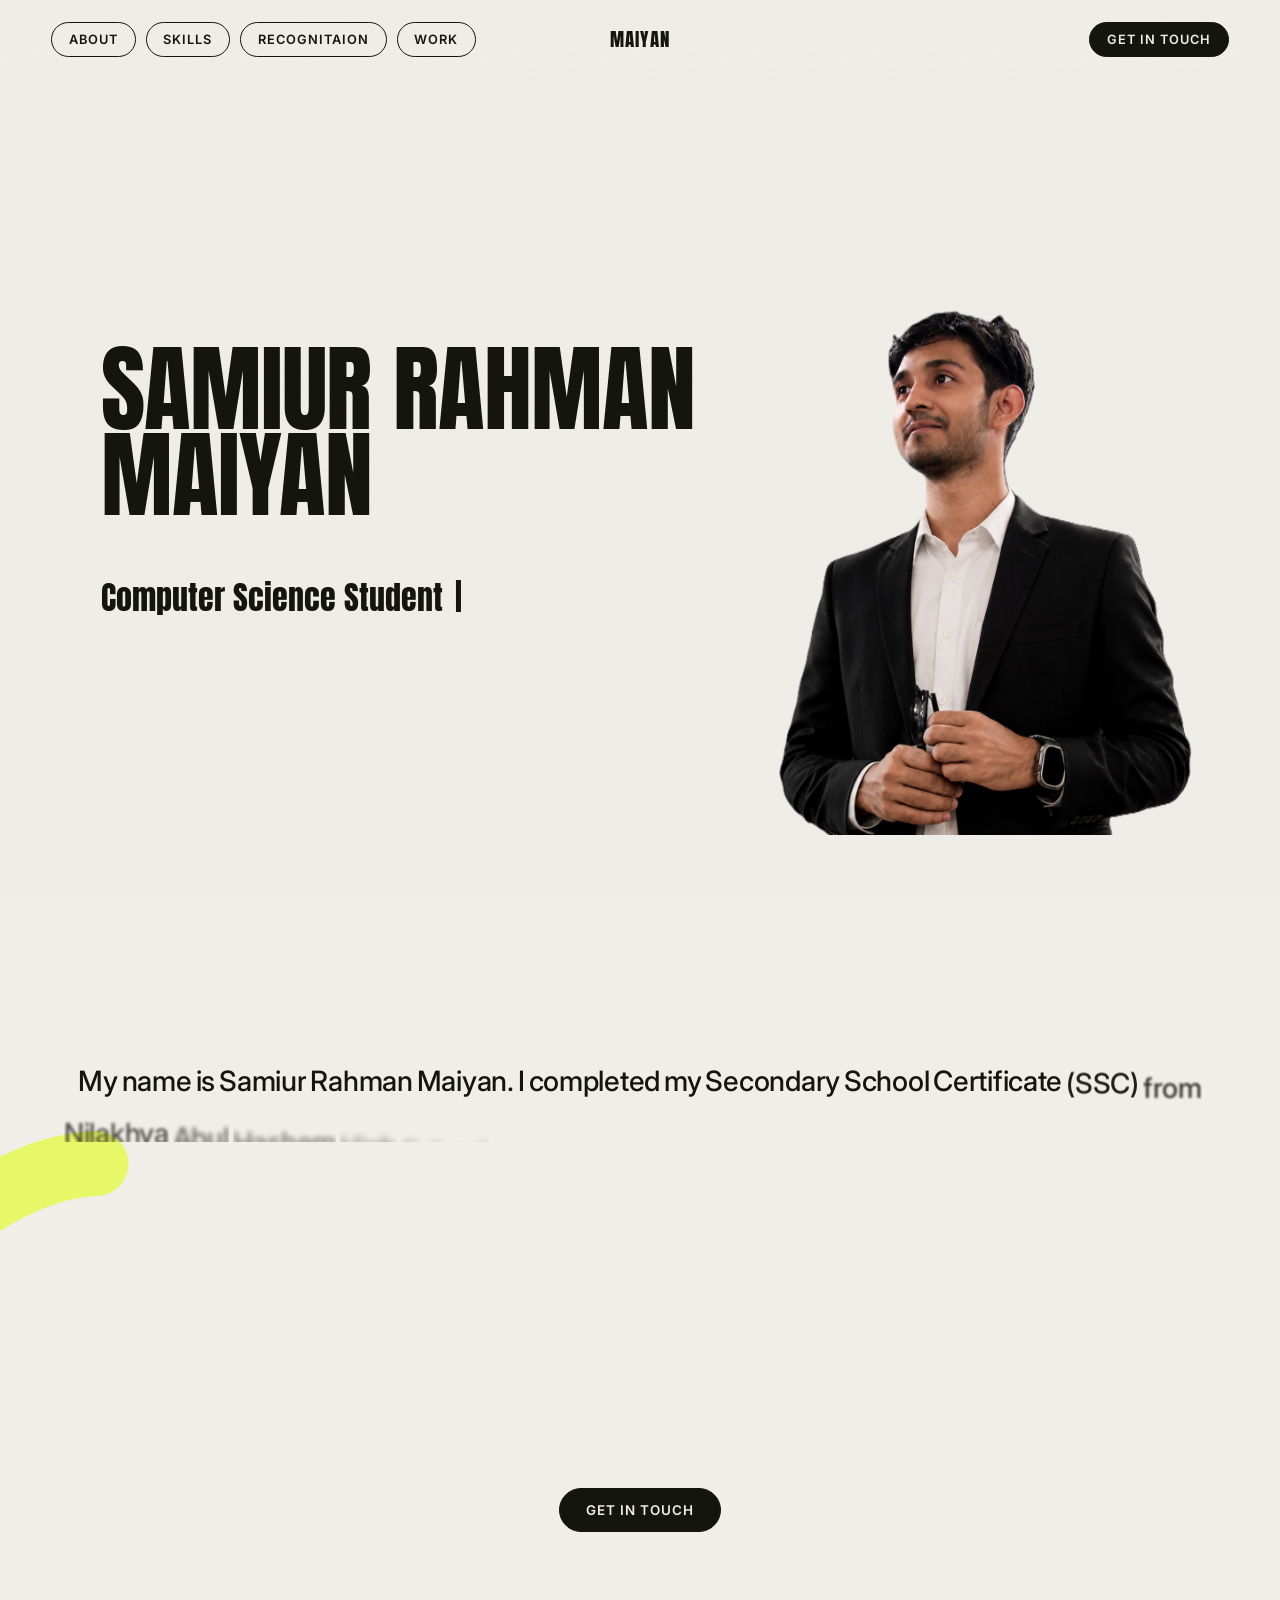
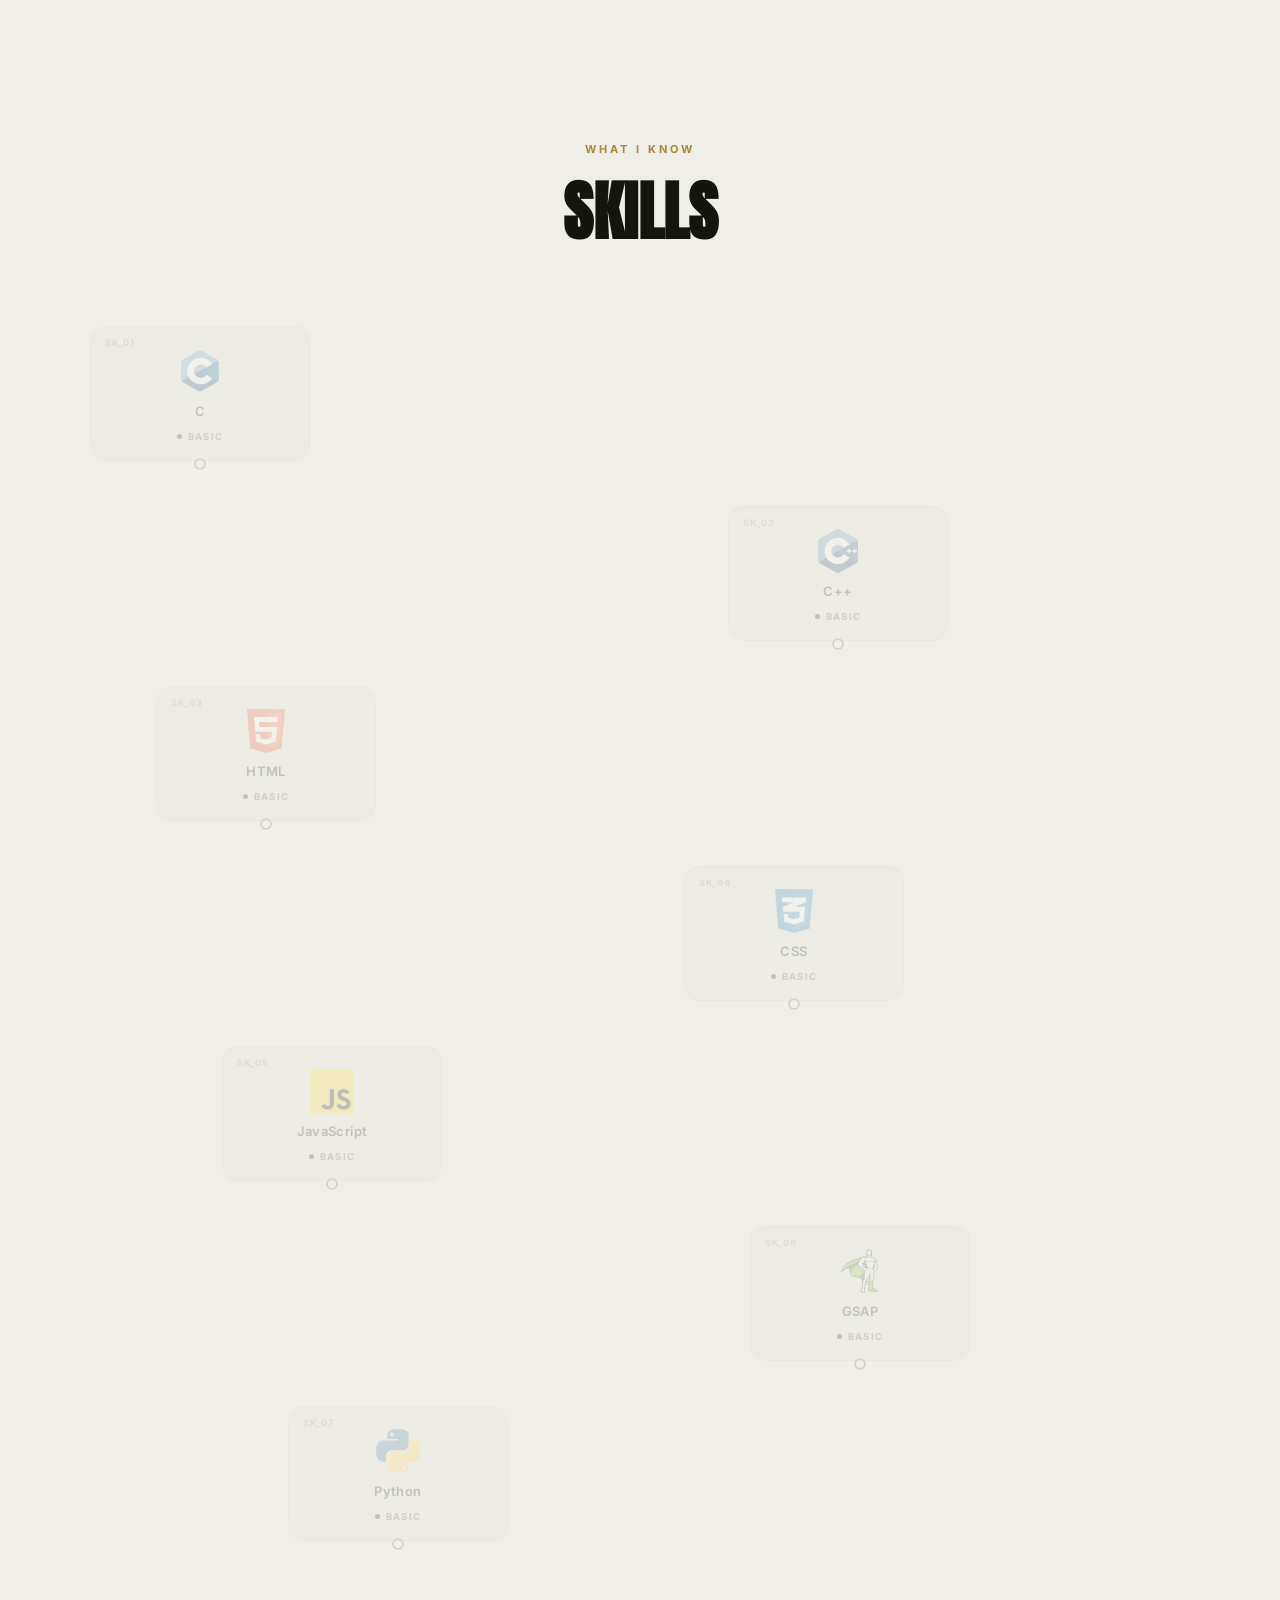
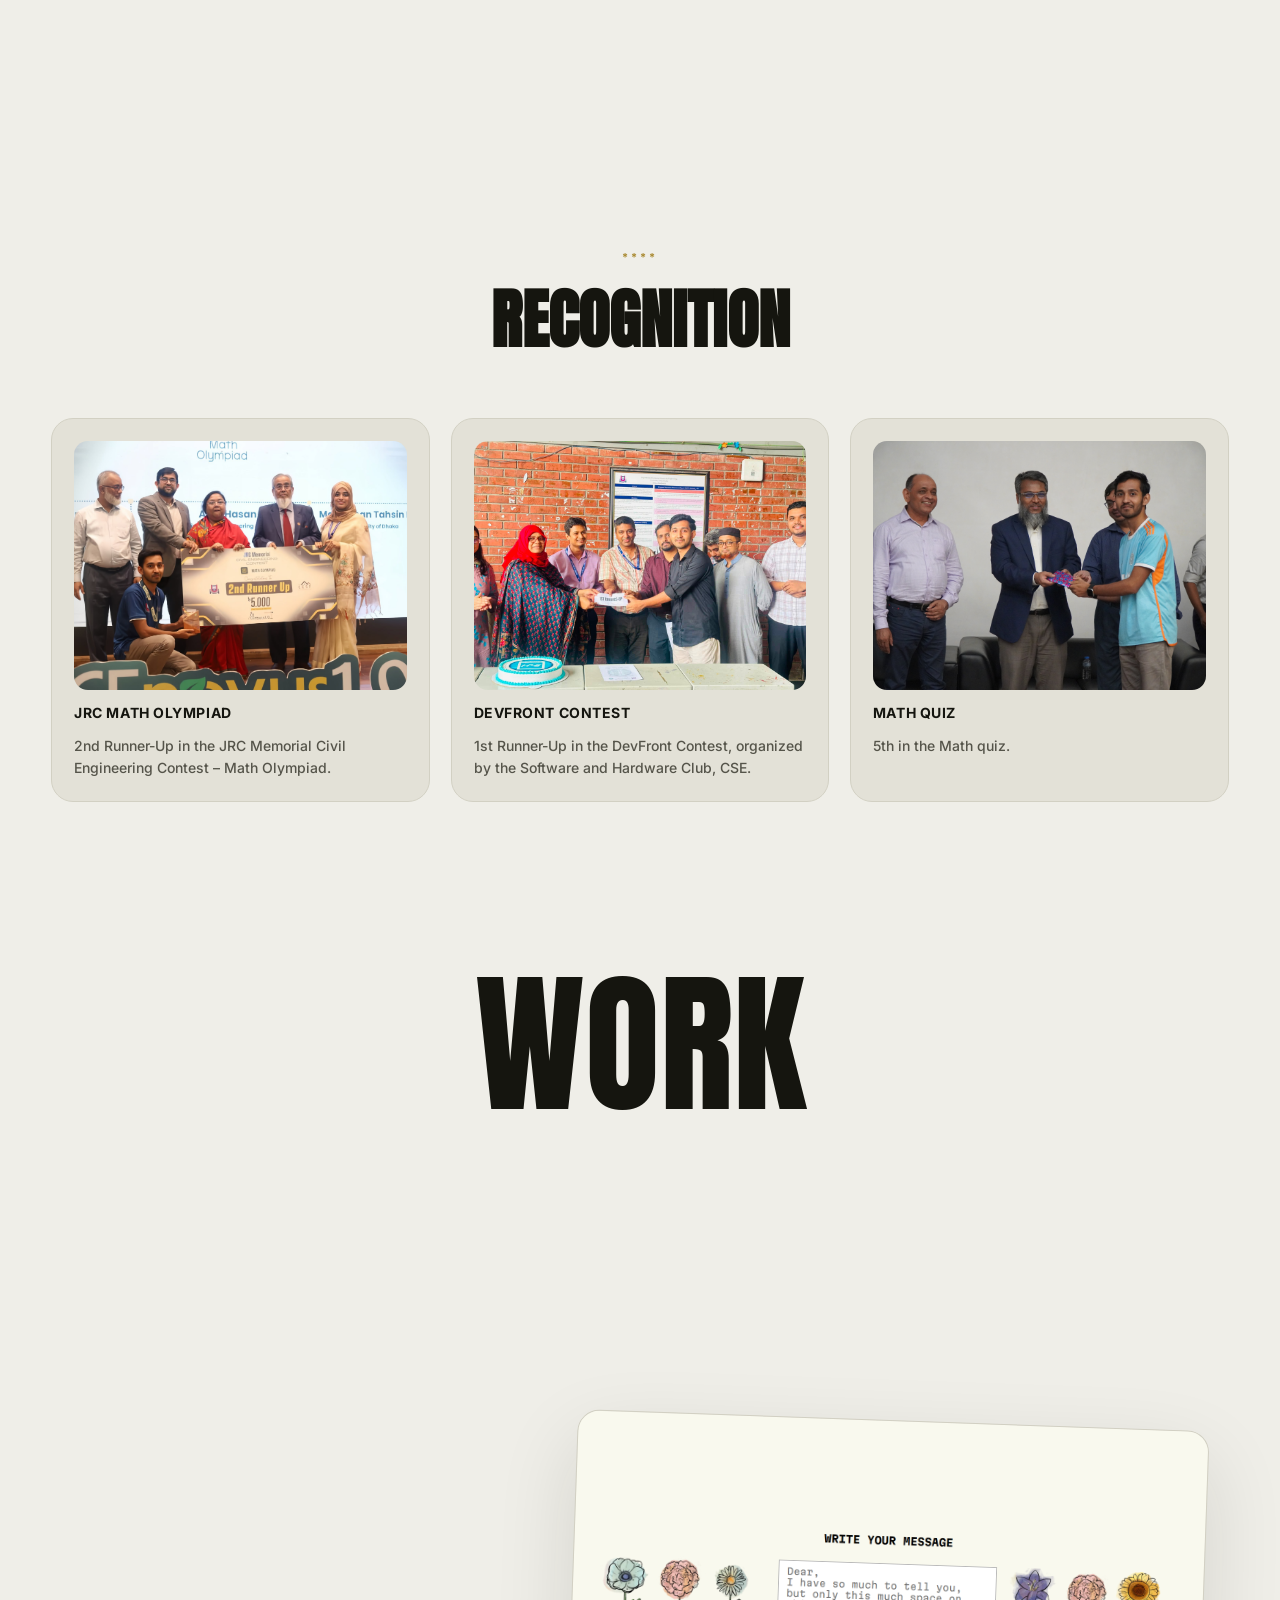
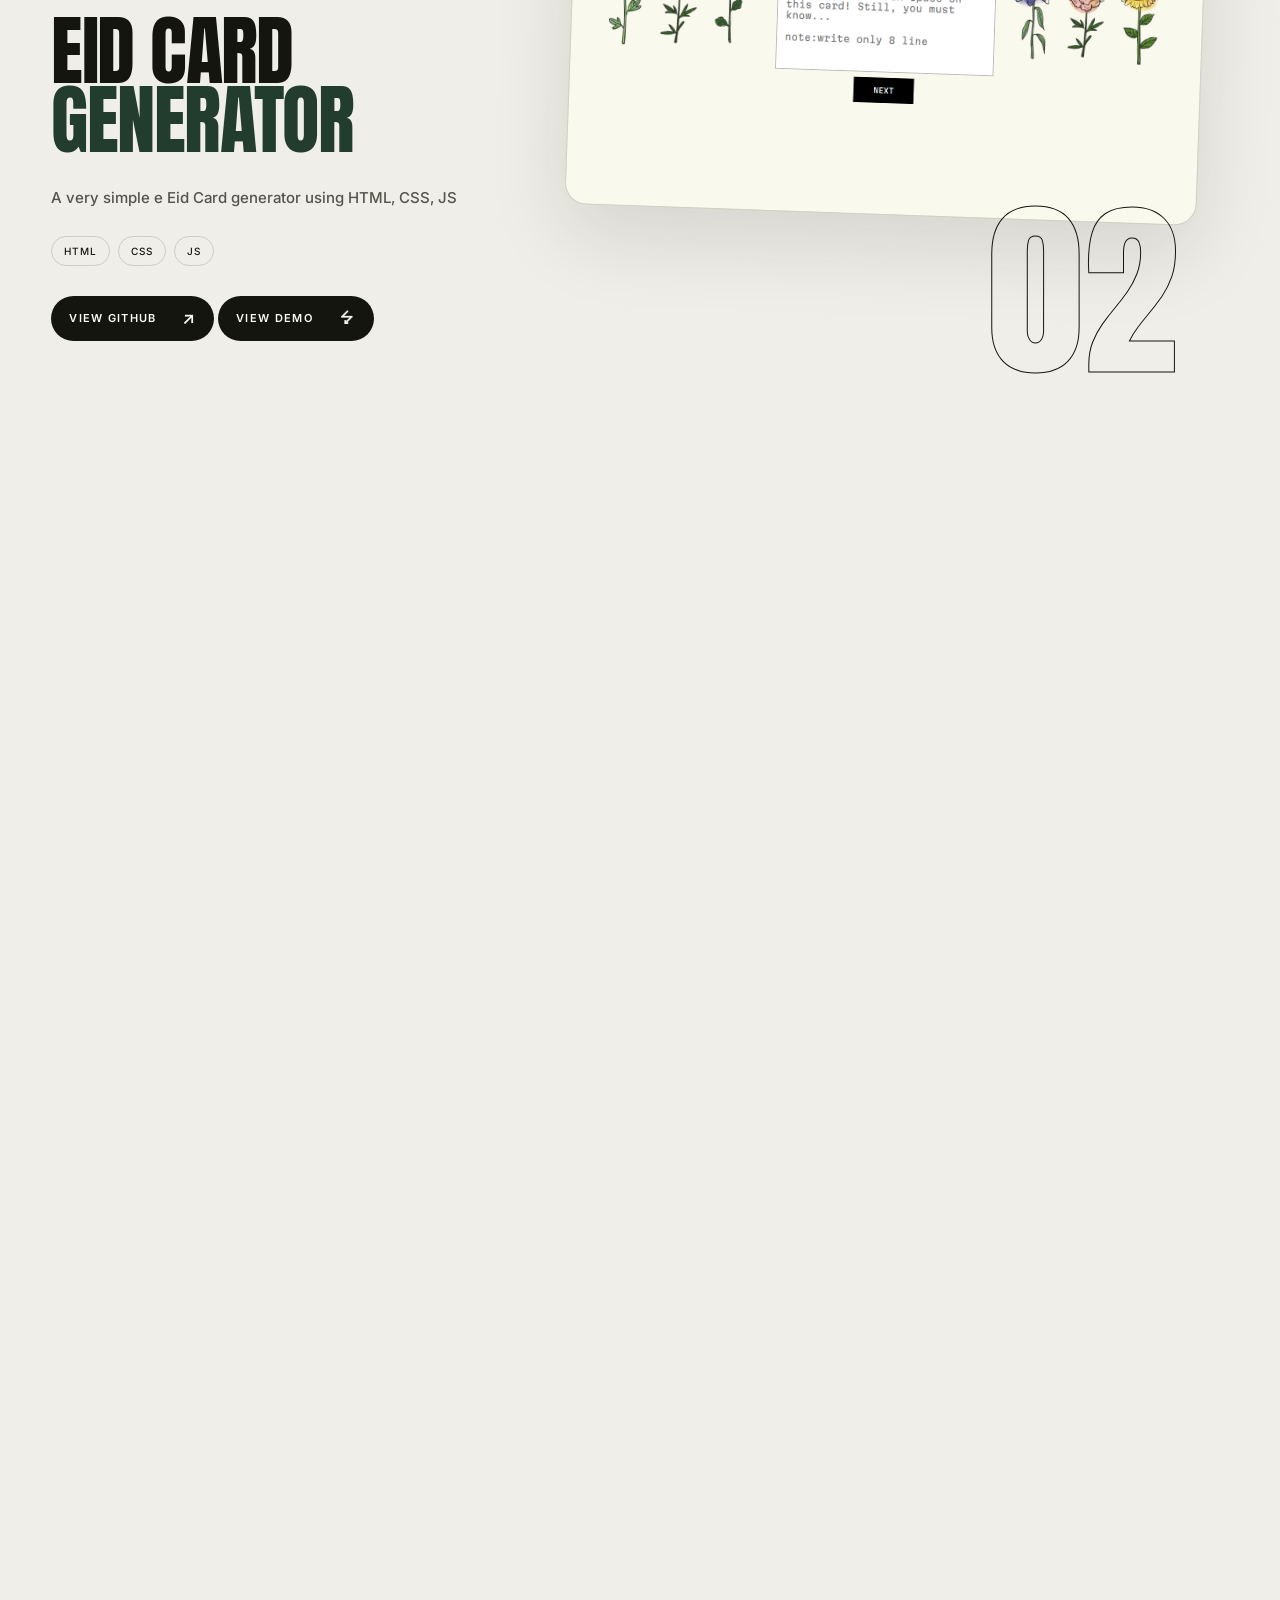
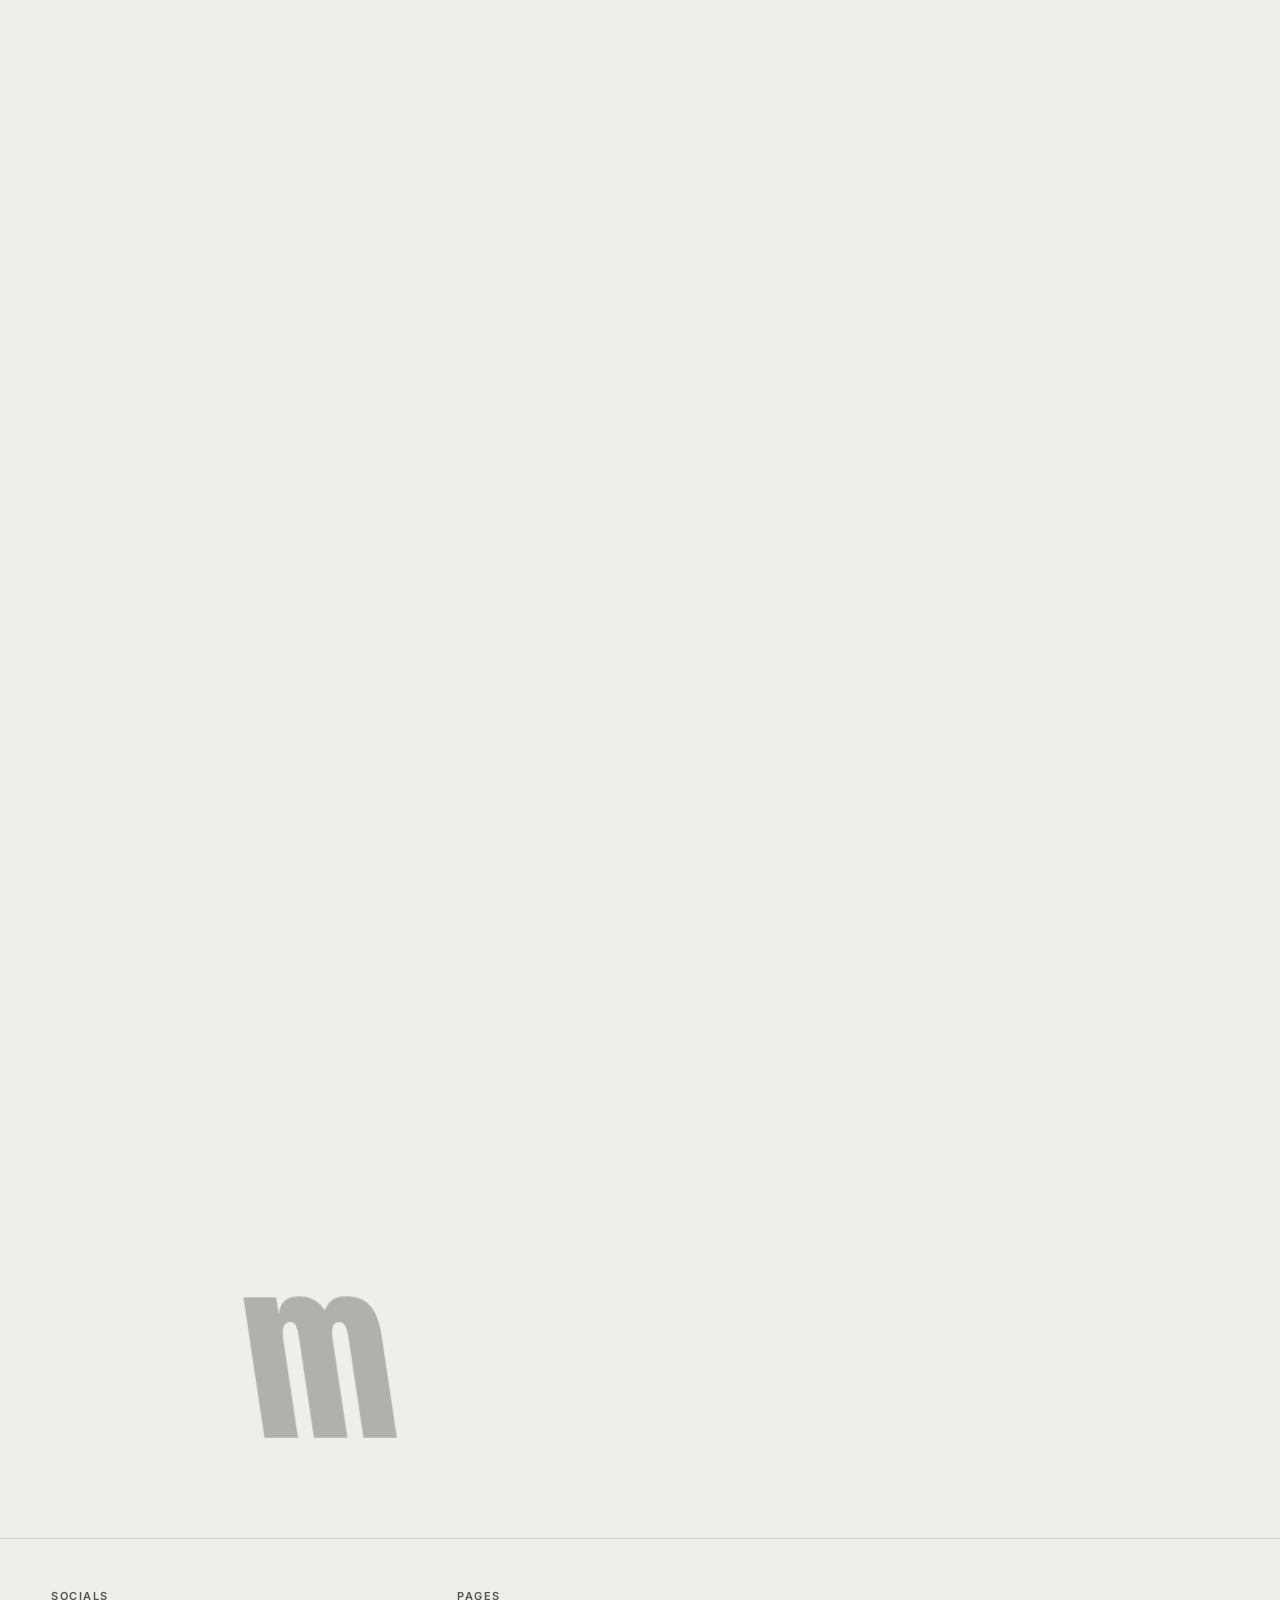
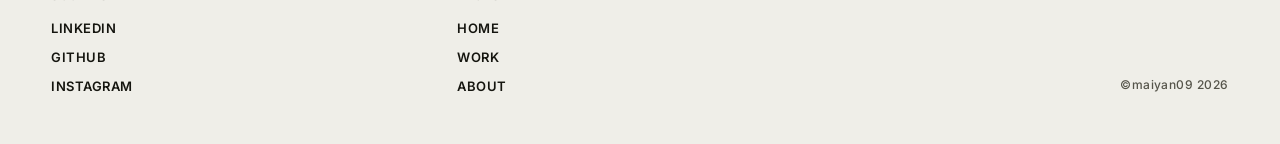
<file: index.html>
<!DOCTYPE html>
<html lang="en">
<head>
<meta charset="UTF-8" />
<meta name="viewport" content="width=device-width, initial-scale=1.0" />
<title>maiyan09 — Product Designer</title>
<meta name="description" content="maiyan09 — Product Designer. Selected work and projects." />
<link rel="preconnect" href="https://fonts.googleapis.com">
<link rel="preconnect" href="https://fonts.gstatic.com" crossorigin>
<link href="https://fonts.googleapis.com/css2?family=Anton&family=Inter:wght@400;500;600&display=swap" rel="stylesheet">
<link rel="stylesheet" href="style.css">
</head>
<body>

<div class="grain"></div>
<div class="cursor"></div>
<!-- ============ NAV ============ -->
<header class="nav">
  <nav class="nav__inner">
    <div class="nav__group nav__group--left">
      <a href="#about" class="pill pill--ghost" data-nav>ABOUT</a>
      <a href="#skills" class="pill pill--ghost" data-nav>SKILLS</a>
      <a href="#achievements" class="pill pill--ghost" data-nav>RECOGNITAION</a>
      <a href="#work" class="pill pill--ghost" data-nav>WORK</a>
    </div>
    <a href="#top" class="nav__logo">MAIYAN</a>
    <div class="nav__group nav__group--right">
      <a href="#footer" class="pill pill--dark" data-nav>GET IN TOUCH</a>
    </div>
  </nav>
</header>

<main id="top">

  <!-- ============ HERO ============ -->
  <section class="hero" id="hero">
    <h1 class="hero__wordmark" aria-label="Product Designer">
      <span class="line" data-line>SAMIUR RAHMAN</span>
      <span class="line" data-line>MAIYAN </span>
    </h1>
    <div class="typing">
      <span id="typing-text"></span>
    </div>
    <div class="hero__figure">
      <img src="img/new.png" alt="3D figurine of Maiyan, product designer, holding a laptop" />
    </div>
    
    </div>
  </section>
<!-- ============ BIO / CONTACT ============ -->
  <section class="bio" id="about">
    
    <svg
        class="bio-line"
        viewBox="0 0 1000 300"
        fill="none"
        xmlns="http://www.w3.org/2000/svg"
        aria-hidden="true"
    >
        <path
            d="M80 150
               C180 80, 260 80, 340 150
               C420 220, 500 220, 580 150
               C660 80, 740 80, 920 150"
            stroke="#E1FF00"
            stroke-width="65"
            stroke-linecap="round"
            stroke-linejoin="round"
            stroke-opacity="0.55"
        />
    </svg>
    <p class="bio__text" data-reveal>
      My name is Samiur Rahman Maiyan. I completed my Secondary School Certificate (SSC) from Nilakhya Abul Hashem High School, where I built a strong foundation in my academic journey. My school life was full of learning, experiences, and memorable moments that helped shape who I am today.

      After completing my SSC, I continued my studies at Narsingdi United College and successfully completed my Higher Secondary Certificate (HSC). My college life helped me become more confident, responsible, and focused on my future goals.

      Currently, I am studying Computer Science and Engineering (CSE) at the University of Asia Pacific. I am interested in technology and enjoy learning new things related to computers and programming. I hope to develop my skills and build a successful career in the tech field.
    </p>
    <a href="#footer" class="pill pill--dark pill--lg" id="contact" data-reveal>GET IN TOUCH</a>
  </section>


  <!-- ============ SKILLS ============ -->
<section class="skills" id="skills">
  <p class="eyebrow" data-reveal>WHAT I KNOW</p>
  <h2 class="mid-heading" data-reveal>SKILLS</h2>

  <div class="skills__stagger" id="skillsStagger">
    <svg class="snake-svg" id="snakeSvg">
      <defs>
        <linearGradient id="snakeGradient" x1="0%" y1="0%" x2="100%" y2="100%">
          <stop offset="0%" stop-color="#223C2E"/>
          <stop offset="100%" stop-color="#A98A32"/>
        </linearGradient>
      </defs>
      <path class="snake-path" id="snakePath" />
      <g id="snakeNodes"></g>
    </svg>

    <div class="skills__grid-fallback">
      <div class="skill-chip" data-name="C">
        <span class="skill-chip__index">SK_01</span>
        <div class="skill-chip__icon-wrap"><img src="img/c.svg" alt="C logo" class="skill-chip__icon" /></div>
        <p class="skill-chip__name">C</p>
        <p class="skill-chip__level"><span class="skill-chip__level-dot"></span>Basic</p>
        <span class="skill-chip__node"></span>
      </div>
      <div class="skill-chip" data-name="C++">
        <span class="skill-chip__index">SK_02</span>
        <div class="skill-chip__icon-wrap"><img src="img/c++.svg" alt="C++ logo" class="skill-chip__icon" /></div>
        <p class="skill-chip__name">C++</p>
        <p class="skill-chip__level"><span class="skill-chip__level-dot"></span>Basic</p>
        <span class="skill-chip__node"></span>
      </div>
      <div class="skill-chip" data-name="HTML">
        <span class="skill-chip__index">SK_03</span>
        <div class="skill-chip__icon-wrap"><img src="img/html-1.svg" alt="HTML5 logo" class="skill-chip__icon" /></div>
        <p class="skill-chip__name">HTML</p>
        <p class="skill-chip__level"><span class="skill-chip__level-dot"></span>Basic</p>
        <span class="skill-chip__node"></span>
      </div>
      <div class="skill-chip" data-name="CSS">
        <span class="skill-chip__index">SK_04</span>
        <div class="skill-chip__icon-wrap"><img src="img/css-3.svg" alt="CSS3 logo" class="skill-chip__icon" /></div>
        <p class="skill-chip__name">CSS</p>
        <p class="skill-chip__level"><span class="skill-chip__level-dot"></span>Basic</p>
        <span class="skill-chip__node"></span>
      </div>
      <div class="skill-chip" data-name="JavaScript">
        <span class="skill-chip__index">SK_05</span>
        <div class="skill-chip__icon-wrap"><img src="img/javascript-1.svg" alt="JavaScript logo" class="skill-chip__icon" /></div>
        <p class="skill-chip__name">JavaScript</p>
        <p class="skill-chip__level"><span class="skill-chip__level-dot"></span>Basic</p>
        <span class="skill-chip__node"></span>
      </div>
      <div class="skill-chip" data-name="GSAP">
        <span class="skill-chip__index">SK_06</span>
        <div class="skill-chip__icon-wrap"><img src="img/gsap-greensock.svg" alt="GSAP logo" class="skill-chip__icon" /></div>
        <p class="skill-chip__name">GSAP</p>
        <p class="skill-chip__level"><span class="skill-chip__level-dot"></span>Basic</p>
        <span class="skill-chip__node"></span>
      </div>
      <div class="skill-chip" data-name="Python">
        <span class="skill-chip__index">SK_07</span>
        <div class="skill-chip__icon-wrap"><img src="img/python-5.svg" alt="Python logo" class="skill-chip__icon" /></div>
        <p class="skill-chip__name">Python</p>
        <p class="skill-chip__level"><span class="skill-chip__level-dot"></span>Basic</p>
        <span class="skill-chip__node"></span>
      </div>
    </div>
  </div>
</section>


<!-- ============ ACHIEVEMENTS ============ -->
<section class="achievements" id="achievements">
    <p class="eyebrow" data-reveal>****</p>
    <h2 class="mid-heading" data-reveal>RECOGNITION</h2>

    <div class="achievements__grid">
      <article class="achievement-card" data-reveal>
        <div class="achievement-card__image">
          <img src="img/achv1.jpg" alt="Describe this achievement" />
        </div>
        <p class="achievement-card__title">JRC Math Olympiad</p>
        <p class="achievement-card__desc">2nd Runner-Up in the JRC Memorial Civil Engineering Contest – Math Olympiad.</p>
      </article>

      <article class="achievement-card" data-reveal>
        <div class="achievement-card__image">
          <img src="img/IMG_0645.jpeg" alt="Describe this achievement" />
        </div>
        <p class="achievement-card__title">DevFront Contest</p>
        <p class="achievement-card__desc">1st Runner-Up in the DevFront Contest, organized by the Software and Hardware Club, CSE.</p>
      </article>

      <article class="achievement-card" data-reveal>
        <div class="achievement-card__image">
          <img src="img/math-quiz.JPG" alt="Describe this achievement" />
        </div>
        <p class="achievement-card__title">Math Quiz</p>
        <p class="achievement-card__desc">5th in the Math quiz.</p>
      </article>
    </div>
</section>

  <!-- ============ WORK ============ -->
  <section class="work" id="work">
    <h2 class="section-wordmark" data-reveal>WORK</h2>
    <section class="projects-horizontal" id="projects">
        <div class="projects-track">
            <!-- PROJECT 01 -->
            <!-- <article class="project-panel">
                <div class="project-info">
                    <div class="project-content">
                        <h2 class="project-title">
                            UCAM -UAP
                            <span>Login Clone</span>
                        </h2>
                        <p class="project-description">
                            This is very simple log in page of UCAM -UAP.
                        </p>
                        <div class="project-tech">
                            <span>HTML</span>
                            <span>CSS</span>
                        </div>

                        <a href="https://github.com/maiyan09/ucam-uap-login" target="_blank" class="project-github">
                            <span>VIEW GITHUB</span>
                            <span class="github-arrow">↗</span>
                        </a>
                        <a href="#" target="_blank" class="project-github">
                            <span>VIEW DEMO</span>
                            <span class="github-arrow">⭍</span>
                        </a>

                    </div>

                </div>

                <div class="project-visual">

                    <div class="project-image-wrapper">
                        <img src="img/project-2.png" alt="Export and Import Management System">
                    </div>
                    <span class="project-index">01</span>
                </div>
            </article> -->
             <!-- PROJECT 02 -->
            <article class="project-panel">
                <div class="project-info">
                    <div class="project-content">
                        <h2 class="project-title">
                            Eid Card
                            <span>GENERATOR</span>
                        </h2>
                        <p class="project-description">
                            A very simple e Eid Card generator 
                            using HTML, CSS, JS
                        </p>
                        <div class="project-tech">
                            <span>HTML</span>
                            <span>CSS</span>
                            <span>JS</span>
                        </div>
                        <a href="https://github.com/maiyan09/Gift-Card-Generator" target="_blank" class="project-github">
                            <span>VIEW GITHUB</span>
                            <span class="github-arrow">↗</span>
                        </a>
                        <a href="#" target="_blank" class="project-github">
                            <span>VIEW DEMO</span>
                            <span class="github-arrow">⭍</span>
                        </a>
                    </div>
                </div>
                <div class="project-visual">
                    <div class="project-image-wrapper">
                        <img src="img/project-4.png" alt="AI Study Assistant">
                    </div>
                    <span class="project-index">02</span>
                </div>
            </article>
            <!-- PROJECT 03 -->
            <article class="project-panel">
                <div class="project-info">
                    <div class="project-content">
                        <h2 class="project-title">
                            FANTA ANIMATED
                            <span>WEBSITE</span>
                        </h2>
                        <p class="project-description">
                            A very simple animated website 
                            using HTML, CSS, JS (GSAP)
                        </p>
                        <div class="project-tech">
                            <span>HTML</span>
                            <span>CSS</span>
                            <span>JS (GSAP)</span>
                        </div>
                        <a href="https://github.com/maiyan09/fanta-animated" target="_blank" class="project-github">
                            <span>VIEW GITHUB</span>
                            <span class="github-arrow">↗</span>
                        </a>
                        <a href="#" target="_blank" class="project-github">
                            <span>VIEW DEMO</span>
                            <span class="github-arrow">⭍</span>
                        </a>
                    </div>
                </div>
                <div class="project-visual">
                    <div class="project-image-wrapper">
                        <img src="img/project-5.png" alt="AI Study Assistant">
                    </div>
                    <span class="project-index">03</span>
                </div>
            </article>
            <!-- PROJECT 04 -->
            <article class="project-panel">
                <div class="project-info">
                    <div class="project-content">
                        <h2 class="project-title">
                            NETFLIX UI
                            <span>CLONE</span>
                        </h2>
                        <p class="project-description">
                            A very simple Netflix page clone 
                            using HTML, CSS
                        </p>
                        <div class="project-tech">
                            <span>HTML</span>
                            <span>CSS</span>
                        </div>
                        <a href="https://github.com/maiyan09/netflix-ui" target="_blank" class="project-github">
                            <span>VIEW GITHUB</span>
                            <span class="github-arrow">↗</span>
                        </a>
                        <a href="#" target="_blank" class="project-github">
                            <span>VIEW DEMO</span>
                            <span class="github-arrow">⭍</span>
                        </a>
                    </div>
                </div>
                <div class="project-visual">
                    <div class="project-image-wrapper">
                        <img src="img/project-1.png" alt="AI Study Assistant">
                    </div>
                    <span class="project-index">04</span>
                </div>
            </article>

            <!-- PROJECT 05 -->
            <article class="project-panel">
                <div class="project-info">
                    <div class="project-content">
                        <h2 class="project-title">
                            E COMMERCE
                            <span>WEBSITE</span>
                        </h2>
                        <p class="project-description">
                            A very simple e commerce website 
                            using HTML, CSS
                        </p>
                        <div class="project-tech">
                            <span>HTML</span>
                            <span>CSS</span>
                        </div>
                        <a href="https://github.com/maiyan09/e-commerce" target="_blank" class="project-github">
                            <span>VIEW GITHUB</span>
                            <span class="github-arrow">↗</span>
                        </a>
                        <a href="#" target="_blank" class="project-github">
                            <span>VIEW DEMO</span>
                            <span class="github-arrow">⭍</span>
                        </a>
                    </div>
                </div>
                <div class="project-visual">
                    <div class="project-image-wrapper">
                        <img src="img/project-3.png" alt="AI Study Assistant">
                    </div>
                    <span class="project-index">05</span>
                </div>
            </article>
        </div>
    </section>
  </section>

  <!-- ============ GIANT WORDMARK ============ -->
  <section class="signoff" class="next">
    <h2 class="section-wordmark section-wordmark--wide" data-reveal>maiyan09 <img style="height: 200px; display: inline-block;" src="img/github.svg" alt=""></h2>
  </section>
</main>

<!-- ============ FOOTER ============ -->
<footer class="footer" id="footer">
  <div class="footer__col">
    <p class="footer__heading">SOCIALS</p>
    <ul class="footer__list">
      <li><a href="https://www.linkedin.com/in/samiur-rahman-maiyan-bb269b384/" data-nav>LINKEDIN</a></li>
      <li><a href="https://github.com/maiyan09" data-nav>GITHUB</a></li>
      <li><a href="https://www.instagram.com/samiur.rahman09/" data-nav>INSTAGRAM</a></li>
    </ul>
  </div>
  <div class="footer__col">
    <p class="footer__heading">PAGES</p>
    <ul class="footer__list">
      <li><a href="#top" data-nav>HOME</a></li>
      <li><a href="#work" data-nav>WORK</a></li>
      <li><a href="#about" data-nav>ABOUT</a></li>
    </ul>
  </div>
  <div class="footer__col footer__col--copyright">
    <p>©maiyan09 2026</p>
  </div>
</footer>

  <script src="gsap.min.js"></script>
  <script src="ScrollTrigger.min.js"></script>
  <script src="script.js"></script>
</body>
</html>
</file>
<file: style.css>
/* =========================================================
   TOKENS
   ========================================================= */
:root{
  --bg:        #EFEEE8;
  --bg-alt:    #E7E5DD;
  --ink:       #15150F;
  --ink-soft:  #55544A;
  --line:      #CFCDC1;
  --card:      #E3E1D7;
  --card-line: #D2D0C3;
  --green:     #223C2E;
  --gold:      #A98A32;
  --white:     #FBFAF6;

  --font-display: 'Anton', 'Arial Narrow', sans-serif;
  --font-body: 'Inter', -apple-system, BlinkMacSystemFont, sans-serif;

  --wordmark-size: clamp(3.2rem, 12vw, 11.5rem);
  --wordmark-size-lg: clamp(3.6rem, 15vw, 15rem);

  --gutter: clamp(20px, 4vw, 56px);
  --radius: 22px;
  --radius-pill: 999px;

  --ease: cubic-bezier(.16,.84,.32,1);
}

*{box-sizing:border-box; cursor: url(img/arrowhead-rounded-outline.svg), auto;}
html{scroll-behavior:smooth; scrollbar-width: none;}

body{
  margin:0;
  background:var(--bg);
  color:var(--ink);
  font-family:var(--font-body);
  font-weight:500;
  -webkit-font-smoothing:antialiased;
  overflow-x:hidden;
}

img{max-width:100%;display:block;}
a{color:inherit;text-decoration:none;}
ul{list-style:none;margin:0;padding:0;}
section{position:relative;}

::selection{background:var(--green);color:var(--white);}

:focus-visible{
  outline:2px solid var(--green);
  outline-offset:3px;
}

/* subtle grain overlay for texture */
.grain{
  position:fixed;
  inset:0;
  z-index:2000;
  pointer-events:none;
  opacity:.035;
  mix-blend-mode:multiply;
  background-image:url("data:image/svg+xml,%3Csvg xmlns='http://www.w3.org/2000/svg' width='120' height='120'%3E%3Cfilter id='n'%3E%3CfeTurbulence type='fractalNoise' baseFrequency='0.9' numOctaves='2' stitchTiles='stitch'/%3E%3C/filter%3E%3Crect width='100%25' height='100%25' filter='url(%23n)'/%3E%3C/svg%3E");
}

/* =========================================================
   NAV
   ========================================================= */
.nav{
  position:sticky;
  top:0;
  z-index:1000;
  padding:clamp(14px,2.4vw,22px) var(--gutter);
  background:linear-gradient(var(--bg) 60%, transparent);
}
.nav__inner{
  display:flex;
  align-items:center;
  justify-content:space-between;
  gap:12px;
}
.nav__group{
  display:flex;
  align-items:center;
  gap:10px;
  flex:1 1 0;
}
.nav__group--right{justify-content:flex-end;}

.nav__logo{
  font-family:var(--font-display);
  font-weight:400;
  font-size:clamp(15px,1.6vw,19px);
  letter-spacing:.06em;
  white-space:nowrap;
}

.pill{
  display:inline-flex;
  align-items:center;
  justify-content:center;
  padding:.7em 1.3em;
  border-radius:var(--radius-pill);
  font-family:var(--font-body);
  font-weight:600;
  font-size:clamp(11px,1vw,13px);
  letter-spacing:.08em;
  white-space:nowrap;
  transition:transform .45s var(--ease), background-color .3s ease, color .3s ease, border-color .3s ease;
}
.pill--ghost{
  border:1.5px solid var(--ink);
  color:var(--ink);
}
.pill--ghost:hover{
  background:var(--ink);
  color:var(--bg);
}
.pill--dark{
  background:var(--ink);
  color:var(--bg);
  border:1.5px solid var(--ink);
}
.pill--dark:hover{
  background:var(--green);
  border-color:var(--green);
  transform:translateY(-2px);
}
.pill--lg{
  padding:.95em 1.9em;
  font-size:clamp(12px,1.05vw,14px);
}
.typing {
      font-size: 2rem;
      font-weight: 600;
      color: #fff;
      align-self: flex-start;
      color: var(--ink);
      font-family: var(--font-display);
      font-weight: 200;
      margin-left: 50px;
    }

    .typing::after {
      content: "|";
      margin-left: 4px;
      animation: blink 0.7s infinite;
    }

    @keyframes blink {
      50% {
        opacity: 0;
      }
    }

/* =========================================================
   HERO
   ========================================================= */
.hero{
  min-height:94svh;
  display:flex;
  flex-direction:column;
  align-items:center;
  justify-content:center;
  padding:6vh var(--gutter) 4vh;
  overflow:hidden;
}
.hero__wordmark{
  margin:0;
  padding-left: clamp(16px, 4vw, 50px);
  font-family:var(--font-display);
  font-weight:400;
  font-size:clamp(5rem, 7.5vw, 11.5rem);
  line-height:.90;
  letter-spacing:-.01em;
  text-align:left;
  color:var(--ink);
  text-transform:uppercase;
  align-self:flex-start;

  /* responsive upward movement */
  position:relative;
  top:clamp(-80px, -6vh, -30px);
}

.hero__wordmark .line{
  display:block;
  overflow:hidden;
  
}
.hero__wordmark .line > span{
  display:inline-block;
  will-change:transform;
}

.hero__figure {
  position: absolute;
  /* left: clamp(10px, 5vw, 100px); */
  right: 5%;
  bottom: clamp(8vh, 10vh, 20vh);
  /* responsive container size */
  height: clamp(280px, 90vh, 620px);
  width: auto;
  transform: none;

  z-index: 5;
  pointer-events: none;
}

.hero__figure img {
  display: block;
  height: 100%;
  width: auto;

  filter: drop-shadow(
    /* 0 30px 40px rgba(13, 13, 13, 0.405) */
  );
}


.hero__scroll{
  position:absolute;
  bottom:28px;
  left:50%;
  transform:translateX(-50%);
  display:flex;
  flex-direction:column;
  align-items:center;
  gap:10px;
  font-size:10px;
  letter-spacing:.2em;
  color:var(--ink-soft);
  z-index:6;
}
.hero__scroll-line{
  width:1px;
  height:34px;
  background:var(--ink-soft);
  overflow:hidden;
  position:relative;
}
.hero__scroll-line::after{
  content:"";
  position:absolute;
  top:-100%;
  left:0;
  width:100%;
  height:100%;
  background:var(--ink);
  animation:scrollLine 1.8s ease-in-out infinite;
}
@keyframes scrollLine{
  0%{top:-100%;}
  60%{top:100%;}
  100%{top:100%;}
}
/* =========================================================
   BIO
   ========================================================= */

.bio{
  max-width:1400px;
  margin:0 auto;
  padding:clamp(60px,10vw,120px) var(--gutter);
  text-align:center;
  display:flex;
  flex-direction:column;
  align-items:center;
  gap:clamp(28px,4vw,46px);

  position: relative;
  overflow: hidden;
}
.bio-line {
    position: absolute;
    width: 100%;
    max-width: 1000px;
    height: auto;
    left: 30%;
    top: 40%;
    transform: translate(-50%, -50%);
    pointer-events: none;
    z-index: 0;
}

.bio__text .word {
  display: inline-block;
  overflow: hidden;
  vertical-align: top;
  margin:0;
  font-size:clamp(18px,2.4vw,28px);
  line-height:1.45;
  font-weight:500;
  letter-spacing:-.01em;
  color:var(--ink);
}

.bio__text .word-inner {
  display: inline-block;
  transform: translateY(110%);
  opacity: 0;
  filter: blur(6px);
}
/* =========================================
   PROJECT PANEL
========================================= */

.project-panel {
    width: 100vw;
    height: 100vh;
    flex-shrink: 0;

    display: grid;
    grid-template-columns: 42% 58%;

    padding: clamp(30px, 5vw, 70px) var(--gutter);

    box-sizing: border-box;

    position: relative;
}


/* =========================================
   LEFT SIDE
========================================= */

.project-info {
    height: 100%;

    display: flex;
    flex-direction: column;
}

.project-content {
    margin-top: auto;
    margin-bottom: 7vh;
    max-width: 520px;
}

.project-label {
    margin: 0 0 18px;
    font-size: 11px;
    font-weight: 600;
    letter-spacing: .16em;
    color: var(--gold);
}


.project-title {
    margin: 0;
    font-family: var(--font-display);
    font-size: clamp(55px, 6vw, 100px);
    line-height: .9;
    font-weight: 400;
    text-transform: uppercase;
    letter-spacing: -.02em;
    color: var(--ink);
}

.project-title span {
    display: block;
    color: var(--green);
}
.project-description {
    max-width: 430px;

    margin: 32px 0 25px;

    font-family: var(--font-body);

    font-size: 15px;
    line-height: 1.65;

    color: var(--ink-soft);
}


/* =========================================
   TECHNOLOGY
========================================= */

.project-tech {
    display: flex;
    flex-wrap: wrap;
    gap: 8px;
    margin-bottom: 30px;
}

.project-tech span {
    padding: 8px 12px;

    border: 1px solid var(--line);

    border-radius: var(--radius-pill);

    font-size: 10px;
    letter-spacing: .1em;

    color: var(--ink);
}

/* =========================================
   GITHUB BUTTON
========================================= */

.project-github {
    width: fit-content;
    display: inline-flex;
    align-items: center;
    gap: 25px;
    padding: 14px 18px;
    background: var(--ink);
    color: var(--white);
    text-decoration: none;
    border-radius: var(--radius-pill);
    font-size: 11px;
    font-weight: 600;
    letter-spacing: .12em;
    transition:
        transform .3s var(--ease),
        background .3s var(--ease);
}

.project-github:hover {
    transform: translateY(-3px);
    background: var(--green);
}

.github-arrow {
    font-size: 17px;
    line-height: 1;

    transition: transform .3s var(--ease);
}

.project-github:hover .github-arrow {
    transform: translate(3px, -3px);
}


/* =========================================
   RIGHT SIDE / IMAGE
========================================= */

.project-visual {
    position: relative;
    display: flex;
    align-items: center;
    justify-content: center;
    padding: 2vw;
}
.project-image-wrapper {
    width: 100%;
    max-width: 700px;
    aspect-ratio: 16 / 10;
    overflow: hidden;
    background: var(--card);
    border: 1px solid var(--card-line);
    border-radius: var(--radius);
    transform: rotate(2deg);
    box-shadow: 0 30px 80px rgba(21, 21, 15, .12);
}
.project-image-wrapper img {
    width: 100%;
    height: 100%;
    display: block;
    object-fit: cover;
    transition: transform .8s var(--ease);
}

.project-panel:hover .project-image-wrapper img {
    transform: scale(1.04);
}


/* =========================================
   LARGE PROJECT NUMBER
========================================= */

.project-index {
    position: absolute;
    right: 4vw;
    bottom: 5vh;
    font-family: var(--font-display);
    font-size: clamp(100px, 15vw, 220px);
    line-height: .7;
    color: transparent;
    -webkit-text-stroke: 1px var(--ink);
    pointer-events: none;
}

/* =========================================================
   SKILLS
   ========================================================= */
.eyebrow{
  font-family:var(--font-mono);
  font-size:11px; font-weight:700; letter-spacing:.28em; text-transform:uppercase;
  color:var(--gold); margin:0 0 8px; text-align:center;
}
.mid-heading{
  font-family:var(--font-display);
  font-size:clamp(2.2rem,6vw,4rem);
  color:var(--ink); margin:0 0 clamp(30px,5vw,50px);
  text-align:center; text-transform:uppercase;
}

.skills{ padding:clamp(50px,8vw,90px) var(--gutter); }

/* ============== DESKTOP: staggered Z-formation + snake path ============== */
.skills__stagger{
  position:relative;
  max-width:1100px;
  margin:0 auto;
  height:1420px; /* matches the top offsets below + card height + buffer */
}

.snake-svg{
  position:absolute;
  inset:0;
  width:100%;
  height:100%;
  overflow:visible;
  pointer-events:none;
  z-index:1;
}
.snake-path{
  fill:none;
  stroke:url(#snakeGradient);
  stroke-width:30px;
  stroke-linecap:round;
  filter:drop-shadow(0 0 4px rgb(251, 184, 0));
}
.snake-node{
  fill:var(--bg);
  stroke:var(--card-line);
  stroke-width:1.6;
  transition:fill .35s var(--ease), stroke .35s var(--ease), r .35s var(--ease);
}
.snake-node.is-lit{
  fill:var(--gold);
  stroke:var(--gold);
  r:6.5;
}

.skill-chip{
  position:absolute;
  width:220px;
  background:var(--card);
  border:1px solid var(--card-line);
  border-radius:16px;
  padding:22px 16px 18px;
  display:flex;
  flex-direction:column;
  align-items:center;
  gap:10px;
  z-index:2;
  transition:border-color .4s var(--ease), box-shadow .4s var(--ease);
}
.skill-chip.is-active{
  border-color:var(--gold);
  box-shadow:0 18px 34px -18px rgba(20,20,15,.28);
}

/* Z-formation coordinates: first top-left, second lower-right, etc. */
.skill-chip:nth-child(1){ top:0;    left:0%;  }
.skill-chip:nth-child(2){ top:180px; left:58%; }
.skill-chip:nth-child(3){ top:360px; left:6%;  }
.skill-chip:nth-child(4){ top:540px; left:54%; }
.skill-chip:nth-child(5){ top:720px; left:12%; }
.skill-chip:nth-child(6){ top:900px; left:60%; }
.skill-chip:nth-child(7){ top:1080px;left:18%; }

.skill-chip__index{
  position:absolute; top:10px; left:14px;
  font-family:var(--font-mono); font-size:9px; font-weight:700;
  letter-spacing:.08em; color:var(--ink-soft); opacity:.55;
}
.skill-chip__icon-wrap{
  width:44px; height:44px; display:flex; align-items:center; justify-content:center;
  transition:transform .4s var(--ease);
}
.skill-chip.is-active .skill-chip__icon-wrap{ transform:translateY(-2px) scale(1.05); }
.skill-chip__icon{ width:100%; height:100%; object-fit:contain; }
.skill-chip__name{ margin:0; font-size:13px; font-weight:600; letter-spacing:.03em; color:var(--ink); }
.skill-chip__level{
  margin:2px 0 0; display:inline-flex; align-items:center; gap:6px;
  font-family:var(--font-mono); font-size:9.5px; font-weight:700;
  letter-spacing:.14em; text-transform:uppercase; color:var(--ink-soft);
}
.skill-chip__level-dot{
  width:5px; height:5px; border-radius:50%; background:var(--ink);
  transition:background .3s var(--ease), box-shadow .3s var(--ease);
}
.skill-chip.is-active .skill-chip__level-dot{
  background:var(--gold); box-shadow:0 0 6px 1px rgba(169,138,50,.6);
}

/* the node the snake path actually touches — a small port at the card's base */
.skill-chip__node{
  position:absolute;
  bottom:-8px;
  left:50%;
  transform:translateX(-50%);
  width:8px; height:8px;
}

/* ============== MOBILE / TABLET: flat, safe fallback ============== */
@media (max-width: 860px){
  .skills__stagger{ height:auto; }
  .snake-svg{ display:none; }
  .skill-chip{
    position:static !important;
    width:auto;
    opacity:1 !important;
    transform:none !important;
  }
  .skills__grid-fallback{
    display:grid;
    grid-template-columns:repeat(auto-fit, minmax(120px,1fr));
    gap:14px;
  }
}
@media (min-width: 861px){
  .skills__grid-fallback{ display:contents; }
}

@media (prefers-reduced-motion: reduce){
  .skill-chip{ opacity:1 !important; transform:none !important; }
  .snake-path{ stroke-dashoffset:0 !important; }
}

/* =========================================================
   ACHIEVEMENTS
   ========================================================= */
.achievements{
  padding:clamp(20px,4vw,30px) var(--gutter) clamp(60px,8vw,90px);
}
.achievements__grid{
  max-width:1200px;
  margin:0 auto;
  display:grid;
  grid-template-columns:repeat(auto-fit, minmax(260px, 1fr));
  gap:clamp(14px,1.6vw,22px);
}
.achievement-card{
  background:var(--card);
  border:1px solid var(--card-line);
  border-radius:var(--radius);
  padding:clamp(16px,1.8vw,22px);
  display:flex;
  flex-direction:column;
  gap:14px;
}
.achievement-card__image{
  aspect-ratio:4/3;
  border-radius:14px;
  overflow:hidden;
  background:var(--white);
}
.achievement-card__image img{
  width:100%;
  height:100%;
  object-fit:cover;
}
.achievement-card__title{
  margin:0;
  font-size:14px;
  font-weight:700;
  letter-spacing:.04em;
  text-transform:uppercase;
  color:var(--ink);
}
.achievement-card__desc{
  margin:0;
  font-size:14px;
  line-height:1.55;
  color:var(--ink-soft);
}

/* =========================================================
   WORK GRID
   ========================================================= */
.work{padding-bottom:clamp(40px,6vw,70px);}

/* =========================================
   HORIZONTAL PROJECTS
========================================= */

.projects-horizontal {
    position: relative;
    height: 100vh;
    overflow: hidden;
    background: var(--bg);
}

.projects-track {
    display: flex;
    width: max-content;
}

/* =========================================================
   SECTION WORDMARK (WORK / maiyan09)
   ========================================================= */
.section-wordmark{
  margin:0;
  font-family:var(--font-display);
  font-weight:400;
  font-size:var(--wordmark-size);
  line-height:.82;
  text-align:center;
  text-transform:lowercase;
  padding:clamp(40px,8vw,90px) var(--gutter) clamp(30px,6vw,60px);
}
.work .section-wordmark{text-transform:uppercase;}
.section-wordmark--wide{
  font-size:var(--wordmark-size-lg);
  padding-top:clamp(30px,6vw,60px);
  padding-bottom:clamp(50px,9vw,100px);
}
/* =========================================================
   FOOTER
   ========================================================= */
.footer{
  border-top:1px solid var(--line);
  padding:clamp(30px,5vw,50px) var(--gutter) clamp(24px,4vw,40px);
  display:flex;
  flex-wrap:wrap;
  gap:40px;
}
.footer__col{flex:1 1 160px;}
.footer__col--copyright{
  flex:1 1 160px;
  display:flex;
  align-items:flex-end;
  justify-content:flex-end;
  font-size:12px;
  color:var(--ink-soft);
  letter-spacing:.04em;
}
.footer__heading{
  margin:0 0 14px;
  font-size:11px;
  font-weight:600;
  letter-spacing:.14em;
  color:var(--ink-soft);
}
.footer__list li{margin-bottom:9px;}
.footer__list a{
  font-size:13px;
  font-weight:600;
  letter-spacing:.04em;
  position:relative;
}
.footer__list a::after{
  content:"";
  position:absolute;
  left:0; bottom:-2px;
  width:0%;
  height:1px;
  background:var(--ink);
  transition:width .35s var(--ease);
}
.footer__list a:hover::after{width:100%;}

/* =========================================================
   REVEAL DEFAULTS (JS toggles .is-visible)
   ========================================================= */
[data-reveal]{
  opacity:0;
  transform:translateY(28px);
}

/* =========================================================
   RESPONSIVE
   ========================================================= */
@media (max-width:760px){
  .nav__inner{gap:6px;}
  .nav__group--left{gap:6px;}
  .pill{padding:.55em .85em; font-size:10px;}
  .nav__logo{font-size:13px;}
}
@media (max-width:400px){
  .nav__group--right .pill{padding:.55em .7em;}
  .hero__figure{height:min(56vh, 480px);}
  .grid{grid-template-columns:1fr;}
  .card--half{grid-column:1 / -1;}
  .mock--tablet .mock__frame{width:90%;}
  .footer{flex-direction:column;gap:26px;}
  .footer__col--copyright{justify-content:flex-start;}
}

@media (prefers-reduced-motion: reduce){
  *{animation-duration:.001ms !important; animation-iteration-count:1 !important; transition-duration:.001ms !important;}
  .hero__wordmark .line > span{transform:none !important;}
  [data-reveal]{opacity:1;transform:none;}
}
</file>
